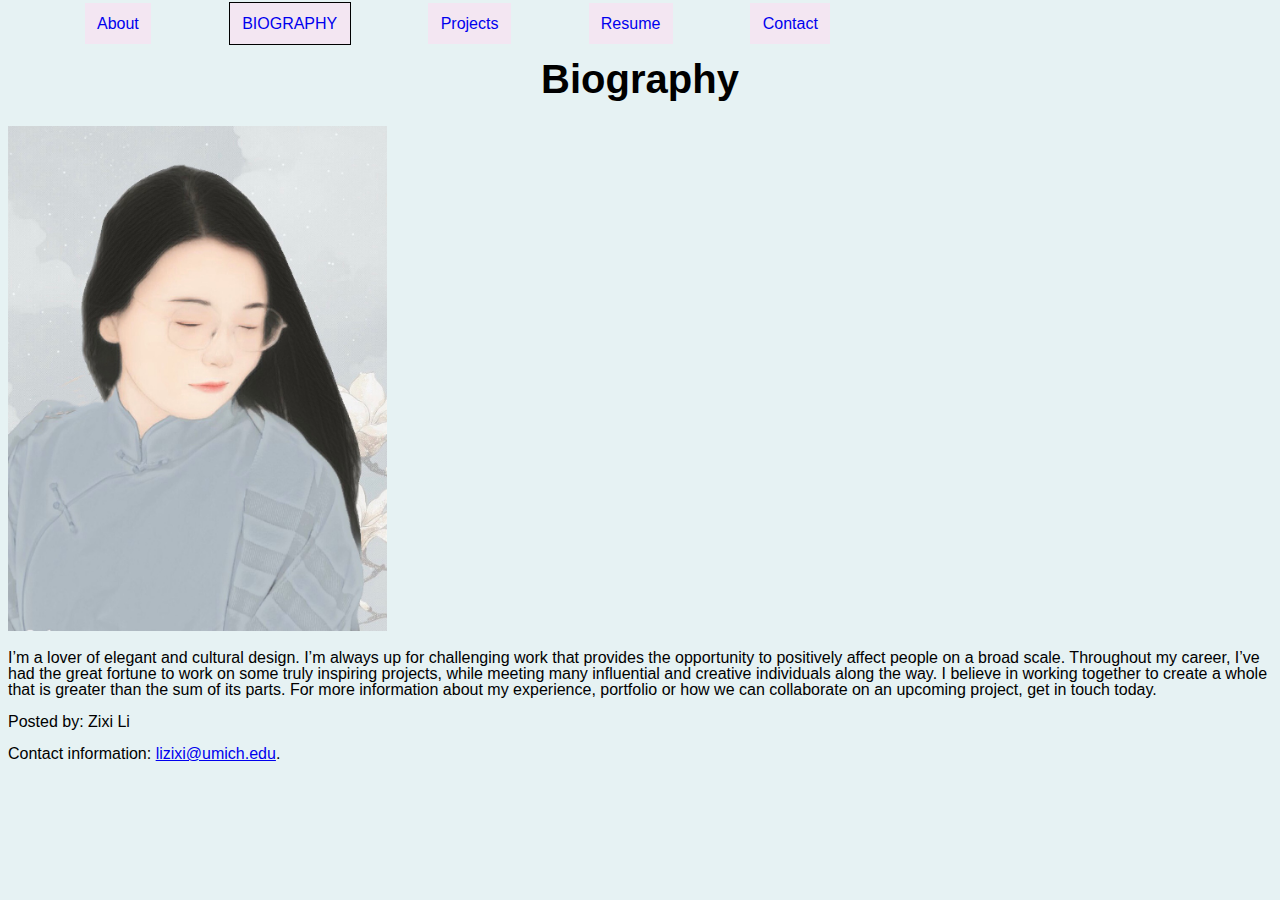
<file: bio.html>
<!DOCTYPE html>
<html lang="en">
<head>
  <meta charset="UTF-8">
  <link rel="shortcut icon" href="images/signature_vertical_U_white.png" />
  <link rel="stylesheet" type="text/css" href="css/html5reset.css">
  <link rel="stylesheet" type="text/css" href="css/style.css">
  <link rel="icon"
  type="image/png"
  href="images/contact.png">

  <title>Zixi Li - Bio</title>

  <style>
  img{
    width:30%
  }
  div {
    width: 320px;
    padding: 10px;
    border: 1px solid gray;
    margin: 0;
  }
  html {
    font-family: "Lucida Sans", sans-serif;
  }
  </style>


</head>
      <body>
<header>
    <a class="skip-main" href="#main">Skip to main content</a>
    <nav>
    <ul>
      <li><a href = "index.html">About</a></li>
      <li class="current"><a href = "bio.html">Biography</a></li>
      <li><a href = "projects.html">Projects</a></li>
      <li><a href = "resume.html">Resume</a></li>
      <li><a href = "contact.html">Contact</a></li>
    </ul>
    </nav>
</header>
<main id="main">
  <h1>Biography</h1>
  <img src="images/bio.jpg" alt = "bio picture"/>
  <p>I’m a lover of elegant and cultural design. I’m always up for challenging work that provides the opportunity to positively affect people on a broad scale. Throughout my career, I’ve had the great fortune to work on some truly inspiring projects, while meeting many influential and creative individuals along the way. I believe in working together to create a whole that is greater than the sum of its parts. For more information about my experience, portfolio or how we can collaborate on an upcoming project, get in touch today.</p>
</main>

<footer>
  <p>Posted by: Zixi Li</p>
  <p>Contact information: <a href="mailto:lizixi@umich.edu">
  lizixi@umich.edu</a>.</p>
</footer>

</body>
</html>
</file>
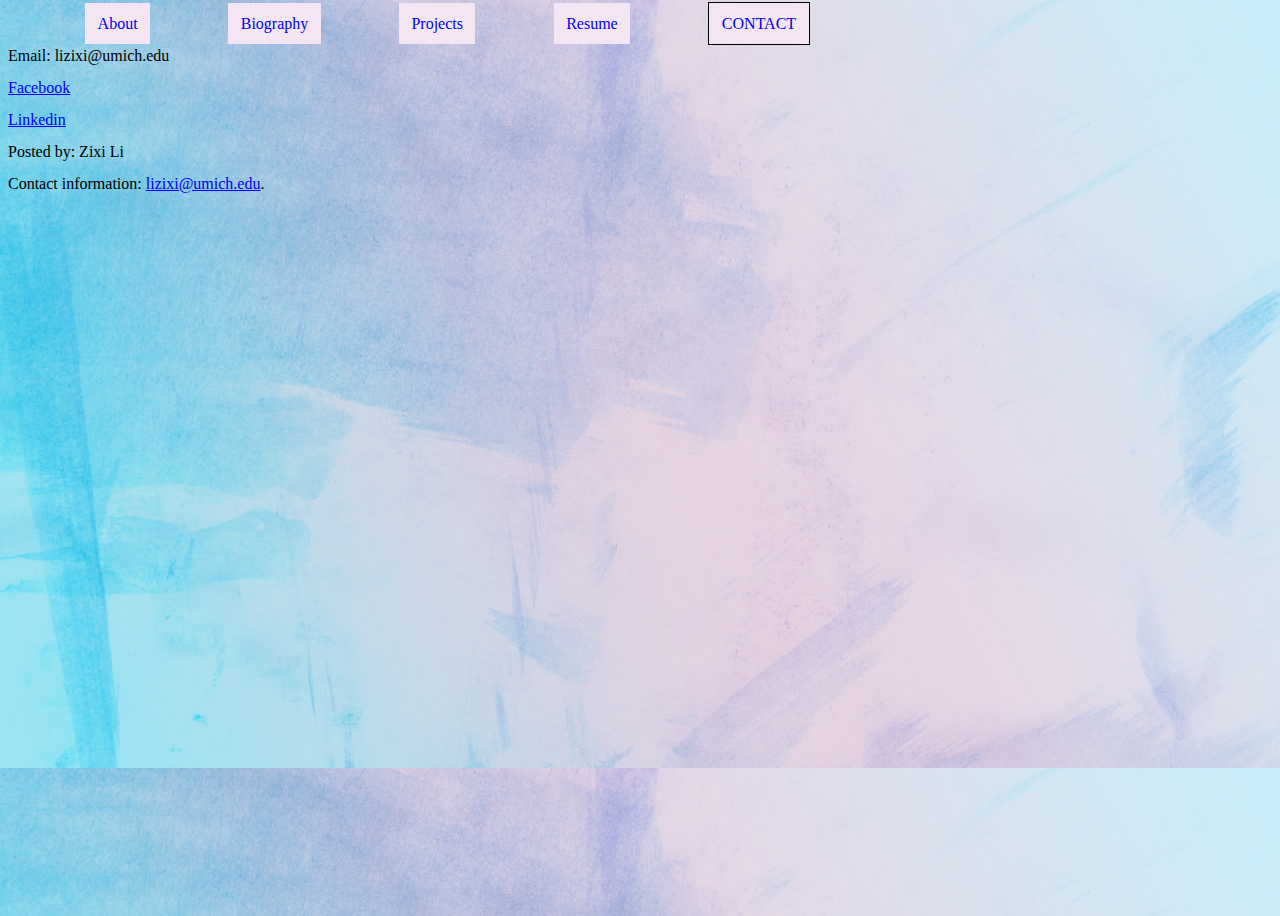
<file: contact.html>
<!DOCTYPE html>
<html lang="en">
<head>
  <meta charset="UTF-8">
  <link rel="shortcut icon" href="images/signature_vertical_U_white.png" />
  <link rel="stylesheet" type="text/css" href="css/html5reset.css">
  <link rel="stylesheet" type="text/css" href="css/style.css">
  <link rel="icon"
  type="image/png"
  href="images/contact.png">
  <title>Zixi Li - Bio</title>
  <style>
    html,body{width:100%;height:100%;}
  </style>
 <link rel="stylesheet" href="https://use.fontawesome.com/releases/v5.7.2/css/all.css" integrity="sha384-fnmOCqbTlWIlj8LyTjo7mOUStjsKC4pOpQbqyi7RrhN7udi9RwhKkMHpvLbHG9Sr" crossorigin="anonymous">
</head>
<body style="background:url('../images/back.jpg')">
<header>
    <a class="skip-main" href="#main">Skip to main content</a>
    <nav>
    <ul>
      <li><a href = "index.html">About</a></li>
      <li><a href = "bio.html">Biography</a></li>
      <li><a href = "projects.html">Projects</a></li>
      <li><a href = "resume.html">Resume</a></li>
      <li class="current"><a href = "contact.html">Contact</a></li>
    </ul>
    </nav>
</header>

<main id="main">
<i class="fas fa-envelope"></i>
<i class="fab fa-facebook-square"></i>
<i class="fab fa-linkedin"></i>
<p>Email: lizixi@umich.edu</p>
<p><a href = "https://www.facebook.com/zixi.li.397"> Facebook</a><p>
<p><a href = "https://www.linkedin.com/in/zixi-li-591571a0/"> Linkedin</a></p>
</main>

<footer>
  <p>Posted by: Zixi Li</p>
  <p>Contact information: <a href="mailto:lizixi@umich.edu">
  lizixi@umich.edu</a>.</p>
</footer>

</body>
</html>
</file>
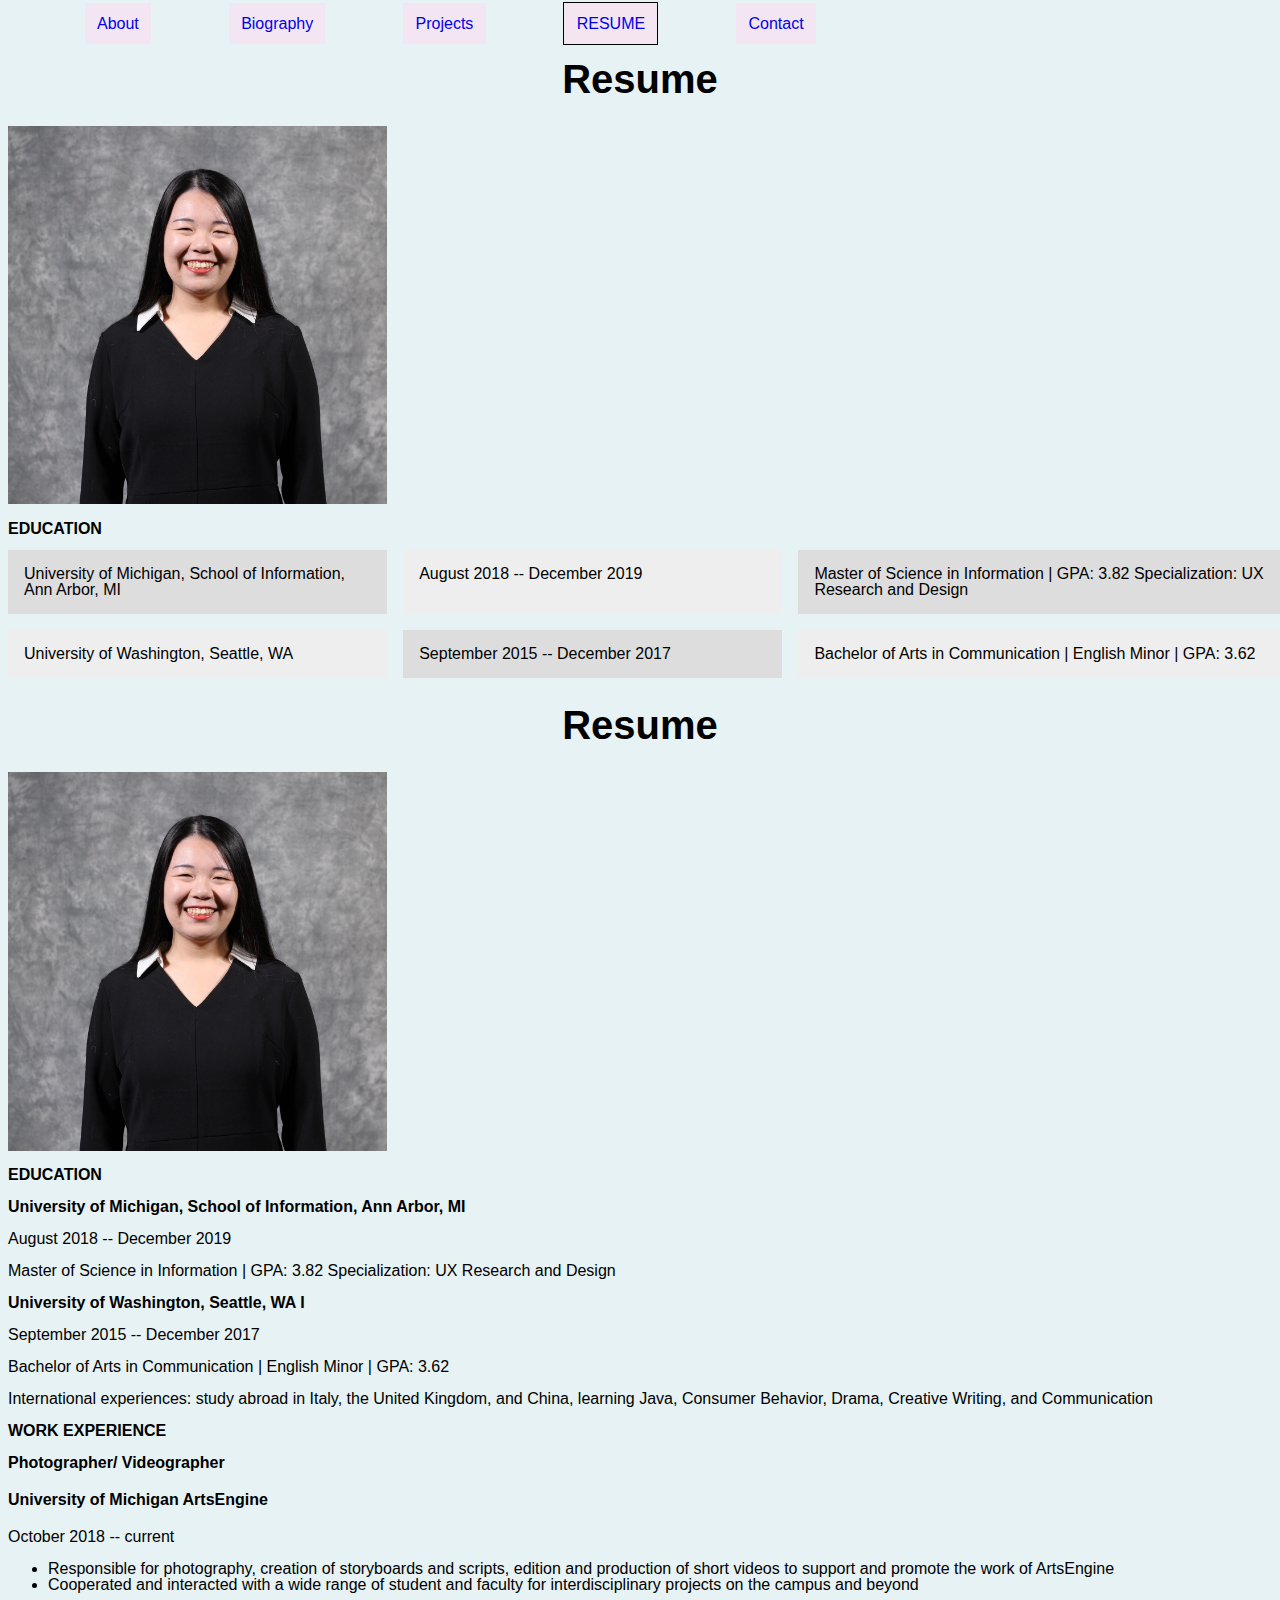
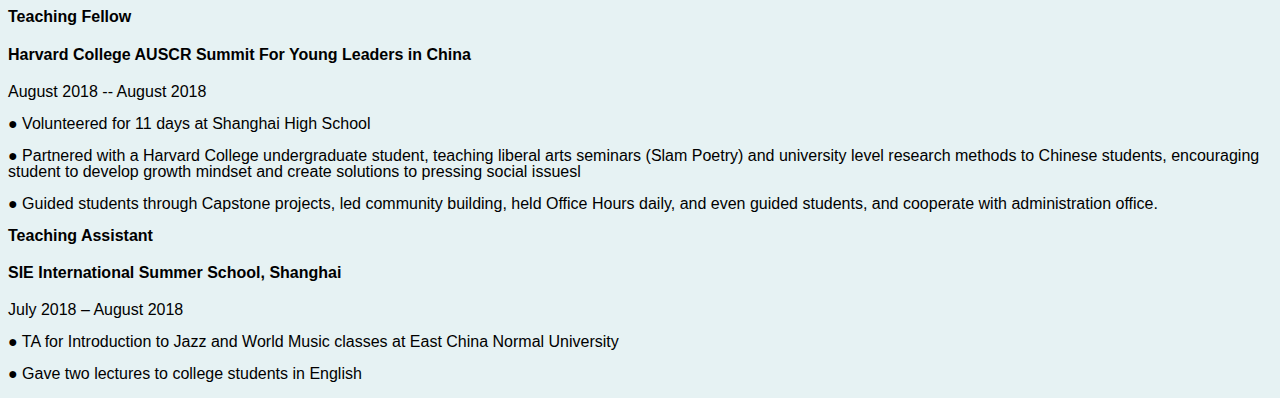
<file: resume.html>
<!DOCTYPE html>
<html lang="en">
<head>
  <meta charset="UTF-8">
  <link rel="shortcut icon" href="images/signature_vertical_U_white.png" />
  <link rel="stylesheet" type="text/css" href="css/html5reset.css">
  <link rel="stylesheet" type="text/css" href="css/style.css">
  <link rel="icon"
  type="image/png"
  href="images/contact.png">
  <title>Zixi Li - Bio</title>
  <style>
  img{
    width:30%
  }

  html {
    font-family: "Lucida Sans", sans-serif;
  }

  .wrapper{
    display:grid;
    grid-template-columns: 30% 30% 40%;
    grid-gap:1em;
  }
  .wrapper > div{
    background: #eee;
    padding: 1em;
  }
  .wrapper > div:nth-child(odd){
    background: #ddd;
  }
  </style>

</head>
<body>
    <header>

    <a class="skip-main" href="#main">Skip to main content</a>
    <nav>
    <ul>
      <li><a href = "index.html">About</a></li>
      <li><a href = "bio.html">Biography</a></li>
      <li><a href = "projects.html">Projects</a></li>
      <li class="current"><a href = "resume.html">Resume</a></li>
      <li><a href = "contact.html">Contact</a></li>
    </ul>
  </nav>
  </header>
  <main id="main">
  <h1>Resume</h1>
  <img src="images/resume.jpg" alt="UX Designer"/>
  <h2>EDUCATION</h2>
    <div class="wrapper">
      <div>
        University of Michigan, School of Information, Ann Arbor, MI
      </div>
      <div>
        August 2018 -- December 2019
      </div>
      <div>Master of Science in Information | GPA: 3.82 Specialization: UX Research and Design</div>
      <div>University of Washington, Seattle, WA </div>
      <div>September 2015 -- December 2017</div>
      <div>Bachelor of Arts in Communication | English Minor | GPA: 3.62</div>
    </div>
    <h1>Resume</h1>
  <img src="images/resume.jpg" alt="UX Designer"/>
  <h2>EDUCATION</h2>
  <h3>University of Michigan, School of Information, Ann Arbor, MI</h3>
  <p>August 2018 -- December 2019</p>
  <p>Master of Science in Information | GPA: 3.82 Specialization: UX Research and Design </p>
  <h3>University of Washington, Seattle, WA I</h3>
  <p>September 2015 -- December 2017</p>
  <p>Bachelor of Arts in Communication | English Minor | GPA: 3.62</p>
  <p>International experiences: study abroad in Italy, the United Kingdom, and China, learning Java, Consumer Behavior, Drama, Creative Writing, and Communication </p>

  <h2>WORK EXPERIENCE</h2>
  <h3>Photographer/ Videographer</h3>
  <h4>University of Michigan ArtsEngine</h4>
  <p>October 2018 -- current</p>
  <ul><li>Responsible for photography, creation of storyboards and scripts, edition and production of short videos to support and promote the work of ArtsEngine</li>
  <li>Cooperated and interacted with a wide range of student and faculty for interdisciplinary projects on the campus and beyond </li>
</ul>
  <h3>Teaching Fellow</h3>
  <h4>Harvard College AUSCR Summit For Young Leaders in China</h4>
  <p>August 2018 -- August 2018</p>
  <p>● Volunteered for 11 days at Shanghai High School</p>
  <p>● Partnered with a Harvard College undergraduate student, teaching liberal arts seminars (Slam Poetry) and university level research methods to Chinese students, encouraging student to develop growth mindset and create solutions to pressing social issuesl</p>
  <p>● Guided students through Capstone projects, led community building, held Office Hours daily, and even guided students, and cooperate with administration office. </p>

  <h3>Teaching Assistant</h3>
  <h4>SIE International Summer School, Shanghai</h4>
  <p>July 2018 – August 2018</p>
  <p>● TA for Introduction to Jazz and World Music classes at East China Normal University</p>
  <p>● Gave two lectures to college students in English</p>
</main>
</body>
</html>
</file>
<file: css/style.css>
@font-face {
  src: url(Coiny-Regular.ttf);
  font-family: 'Coiny', cursive;

}
.paragraph{
  font-size: 20px;
  line-height: 62px;
  font-family: 'Coiny', cursive;
}

h1{
  text-align: center:center;
  color: yellow
  font-size: 32px
  font-family: arial, sans-serif;
}
body{
    background-color:#e6f2f3;
}

nav li{
	display:inline;
	background-color: white;
	color: black;
  margin: 3%;
  padding: 1%
}

nav a{
  text-decoration: none;

}

.current{
  text-transform: uppercase;
  border: 1px solid black;
}

nav ul li {
  background-color: #f3e6f2;
}

ul {
    list-style-type:disc;
}

a.skip-main {
    left:-999px;
    position:absolute;
    top:auto;
    width:1px;
    height:1px;
    overflow:hidden;
    z-index:-999;
}
a.skip-main:focus, a.skip-main:active {
    color: #fff;
    background-color:#000;
    left: auto;
    top: auto;
    width: 30%;
    height: auto;
    overflow:auto;
    margin: 10px 35%;
    padding:5px;
    border-radius: 15px;
    border:4px solid yellow;
    text-align:center;
    font-size:2em;
    z-index:999;
}
 div.boxes{
   background: #8797A8;
   padding: 20px;
 }



.box{
  background-image: url(../images/intro.jpg);
  padding: 150px 250px;
  boarder: 1px solid lightgray;
  margin: 100px;

  background-size: cover;
  background-position: center;
}

.grid{
  display: grid;
  grid-template-columns: 1fr 1fr;
  grid-template-rows: 1fr 1fr 1fr 1fr;
  grid-template-areas:
  "title title"
  "header header"
  
}

.grid div:nth-child(even) {
  background-color: red;
}

.grid div:nth-child(odd) {
  background-color: green;
}
.title{
  grid-area: title;
}

.header{
  grid-area: header;
}

.sidebar{
  grid-area: sodebar;
}

.content
</file>
